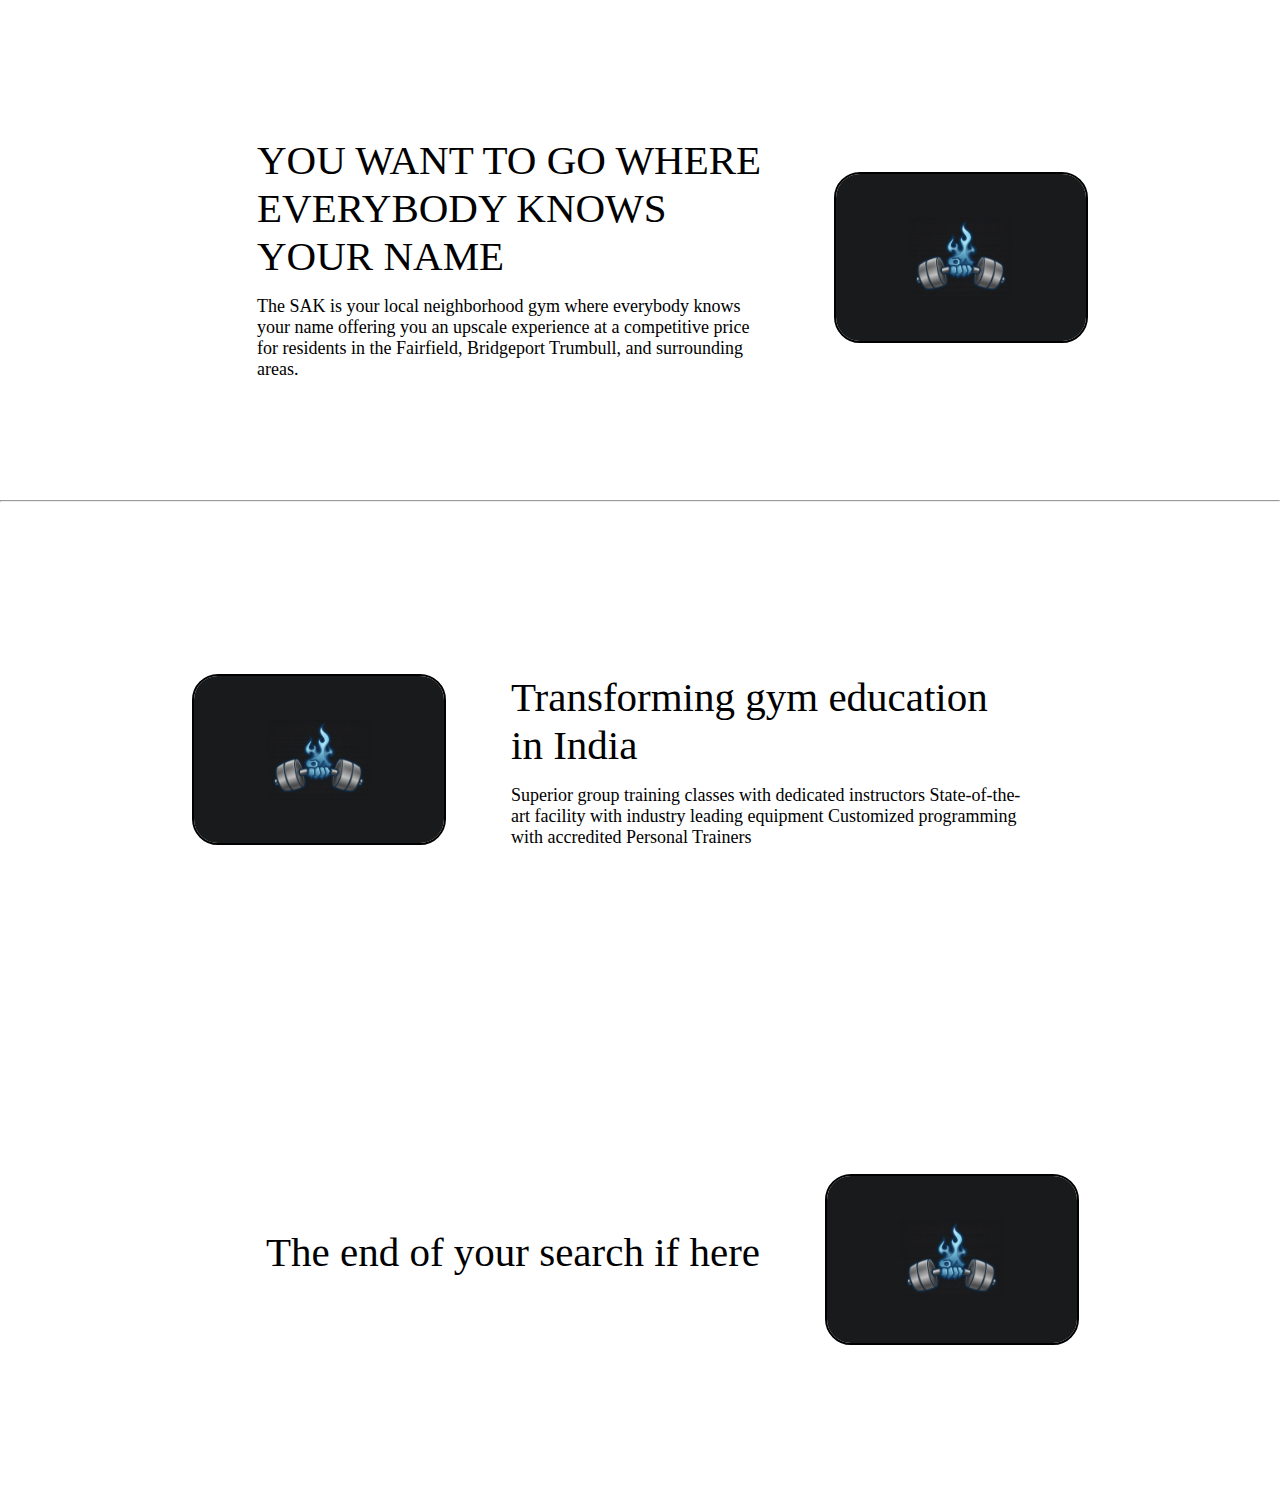
<file: About.html>
<!DOCTYPE html>
<html lang="en">
<head>
    <meta charset="UTF-8">
    <meta http-equiv="X-UA-Compatible" content="IE=edge">
    <meta name="viewport" content="width=device-width, initial-scale=1.0">
    <title>Document</title>
    <link rel="stylesheet" href="n.css">
</head>
<body>
    <section class="section">
        <div class="paras">
        <p class="sectionTag text-big">YOU WANT TO GO WHERE EVERYBODY KNOWS YOUR NAME</p>
        <p class="sectionSubTag text-small">The SAK is your local neighborhood gym where everybody knows your name offering you an upscale experience at a competitive price for residents in the Fairfield, Bridgeport Trumbull, and surrounding areas.</p>
        </div>
        <div class="thumbnail">
            <img src="gym-fitness-fire-logo-design.webp" alt="">
        </div>
    </section>
    <hr>
    <section class="section section-Left">
        <div class="paras">
        <p class="sectionTag text-big">Transforming gym education in India</p>
        <p class="sectionSubTag text-small">Superior group training classes with dedicated instructors State-of-the-art facility with industry leading equipment Customized programming with accredited Personal Trainers</p>
        </div>
        <div class="thumbnail">
            <img src="gym-fitness-fire-logo-design.webp" alt="">
        </div>
    </section>
    <section class="section">
        <div class="paras">
        <p class="sectionTag text-big">The end of your search if here</p>
        <p class="sectionSubTag text-small"></p>
        </div>
        <div class="thumbnail">
            <img src="gym-fitness-fire-logo-design.webp" alt="">
        </div>
    </section>
</body>
</html>
</file>
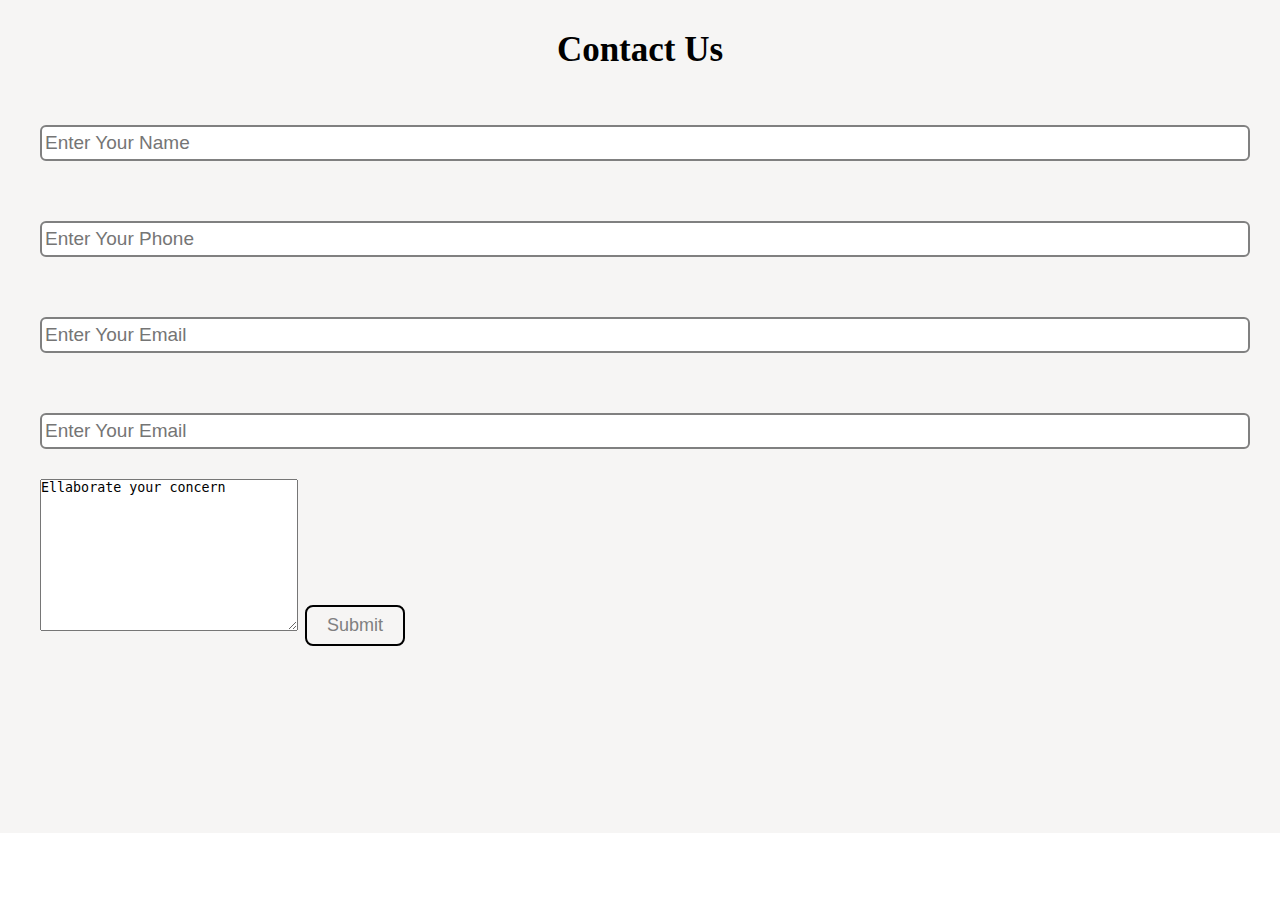
<file: contact.html>
<!DOCTYPE html>
<html lang="en">
<head>
    <meta charset="UTF-8">
    <meta http-equiv="X-UA-Compatible" content="IE=edge">
    <meta name="viewport" content="width=device-width, initial-scale=1.0">
    <title>Document</title>
    <link rel="stylesheet" href="n.css">
</head>
<body>
    <section class="contact">
        <h2 class="text-center">Contact Us</h2>
        <div class="form">
            <input type="text" name="name" id="=name" placeholder="Enter Your Name">
            <input type="text" name="name" id="=name" placeholder="Enter Your Phone">
            <input type="text" name="name" id="=name" placeholder="Enter Your Email">
            <input type="text" name="name" id="=name" placeholder="Enter Your Email">
            <textarea class="c1" name="text" id="text" cols="30" rows="10">Ellaborate your concern</textarea>
            <button class="btn btn-dark">Submit</button>
        </div>
    </section>
</body>
</html>
</file>
<file: n.css>
*{
    margin: 0;
    padding: 0;
}
.logo{
   width: 20%;
   display: flex;
   justify-content: center;
   align-items: center;
   
}
.logo img{
    width: 83%;
    clip-path: circle();
    border: 3px solid white;

}
.navbar{
    display: flex; /* default row */
    align-items: center;
    justify-content: center;
    align-items: center;
    position: sticky;
    cursor: pointer;
    top: 0;

}
.nav-list{
    align-items: center;
   display: flex;
    /* background-color: black; */
    width: 50%;
}
.navi{
    flex: right;
}
li{
    padding: 26px 30px;
}
.nav-list li{
    list-style: none;
    
}
.nav-list li a{
    text-decoration: none;
    color: white;
    font-size: 20px;
 
}
.nav-list li a:hover{ /* hover is when we touch by mouse */
    color: grey;
}
.rightNav{
    
    width: 50%;
   text-align: right;
}
#search{
    padding: 5px;
    font-size: 17px;
    border: 2px solid grey;
    border-radius: 9px;
}
.background{
    background: rgba(0, 0, 0, 0.7) url("kelly-sikkema-IZOAOjvwhaM-unsplash.jpg");
    background-size: cover;
    background-blend-mode: darken;
}
.box-main{
    display: flex;
    justify-content: center;
    align-items: center;
    /* text-align: center; */
    color: white;
    max-width: 50%;
    margin: auto;
    height: 80%;
}
.firstsection{
    height: 100vh;
}
.firstHalf{
    width: 80%;
    display: flex;
    flex-direction: column;
    justify-content: center;
}
.secondHalf{
    width: 30%;
}
.secondHalf img{
    width: 70%;
    border: 4px solid white;
    border-radius: 150px;
    display: block;
    margin: auto;
}
.text-big{
    font-size: 41px;
}
.text-small{
    font-size: 18px;
}
.btn{
    padding: 8px 20px;
    margin: 7px 3px;
    border: 2px solid white;
    border-radius: 8px;
    font-size: 18px;
    background: none;
    color: white;
    cursor: pointer;
}
.section{
    height: 500px;
    align-items: center;
    justify-content: center;
    display: flex;
    margin: auto;
    max-width: 70%;
}
.section-Left{
   flex-direction: row-reverse;
}
.paras{
    padding: 0px 65px;
}
.thumbnail img{
    width: 250px;
    border: 2px solid black;
    border-radius: 26px;
    margin-top: 19px;
}
.sectionTag{
    padding: 16px 0;
}
.contact{
    background-color: #f6f5f4;
    height: 833px;
}
.text-center{
    text-align: center;
    padding-top: 30px;
    font-size: 35px;
    
}
.form{
    max-width: 1200px;
    margin: 25px auto;
}
.form input{
    margin: 30px 0;
    width: 100%;
    padding: 5px 3px;
    font-size: 19px;
    border: 2px solid grey;
    border-radius: 6px;
}

.btn-dark{
    color: grey;
    border: 2px solid black;
}
.text-footer{
    text-align: center;
    padding: 30px 0;
    font-size: 35px;
    display: flex;
    justify-content: center;   
    color: white;
}
.C16{
        
    width: 80%;
    margin:auto;
    text-align: center;
    padding-top: 100px;
    font-size: 120px;
    color: rgba(237, 22, 22, 0.9);
    
    animation: animate 1s ease-in-out infinite
    alternate;
}
.C10{
    padding: 10px;
    min-height: 100vh;
width: 100%;
background-image:linear-gradient(rgba(4,9,30,0.7),rgba(190, 201, 242, 0.7)),url(anastase-maragos-7kEpUPB8vNk-unsplash.jpg);
background-position: center;
background-size: cover;
position: realtive;
}
.A6{
    clip-path: circle();
}
</file>
